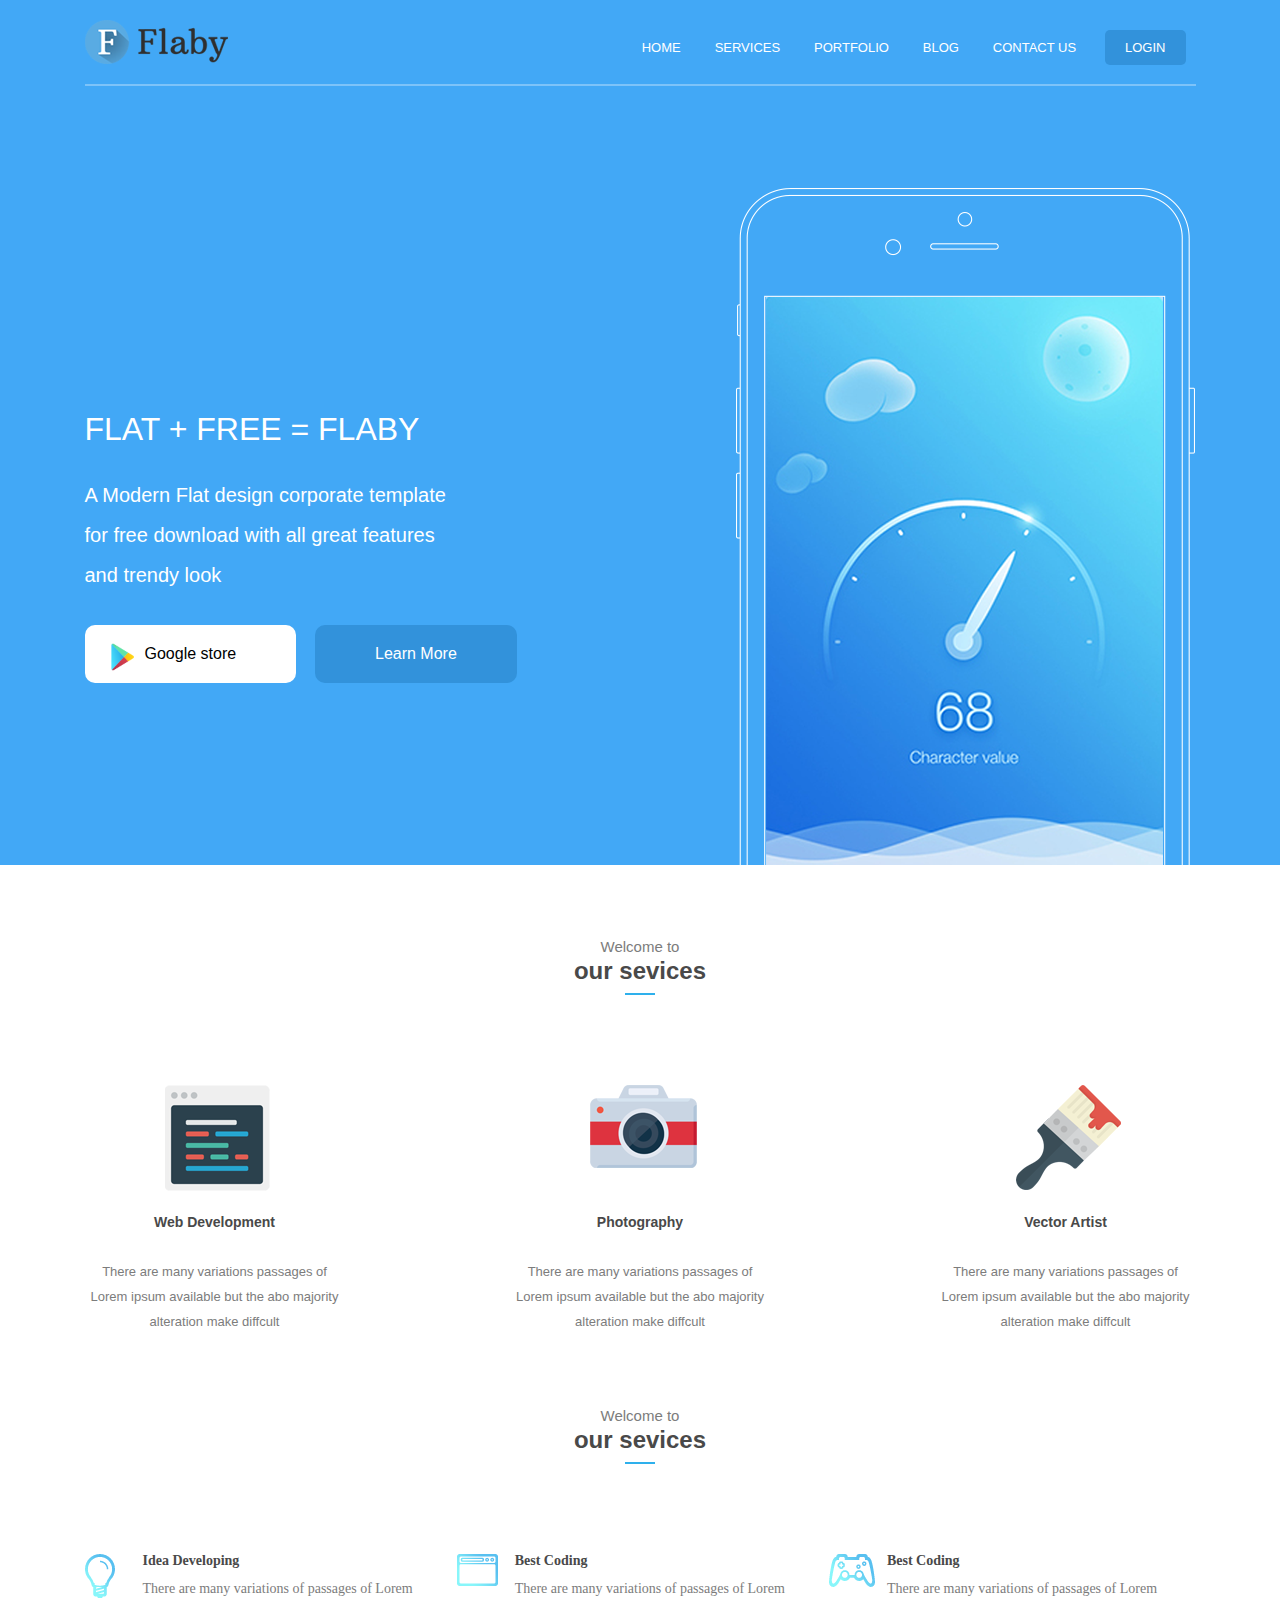
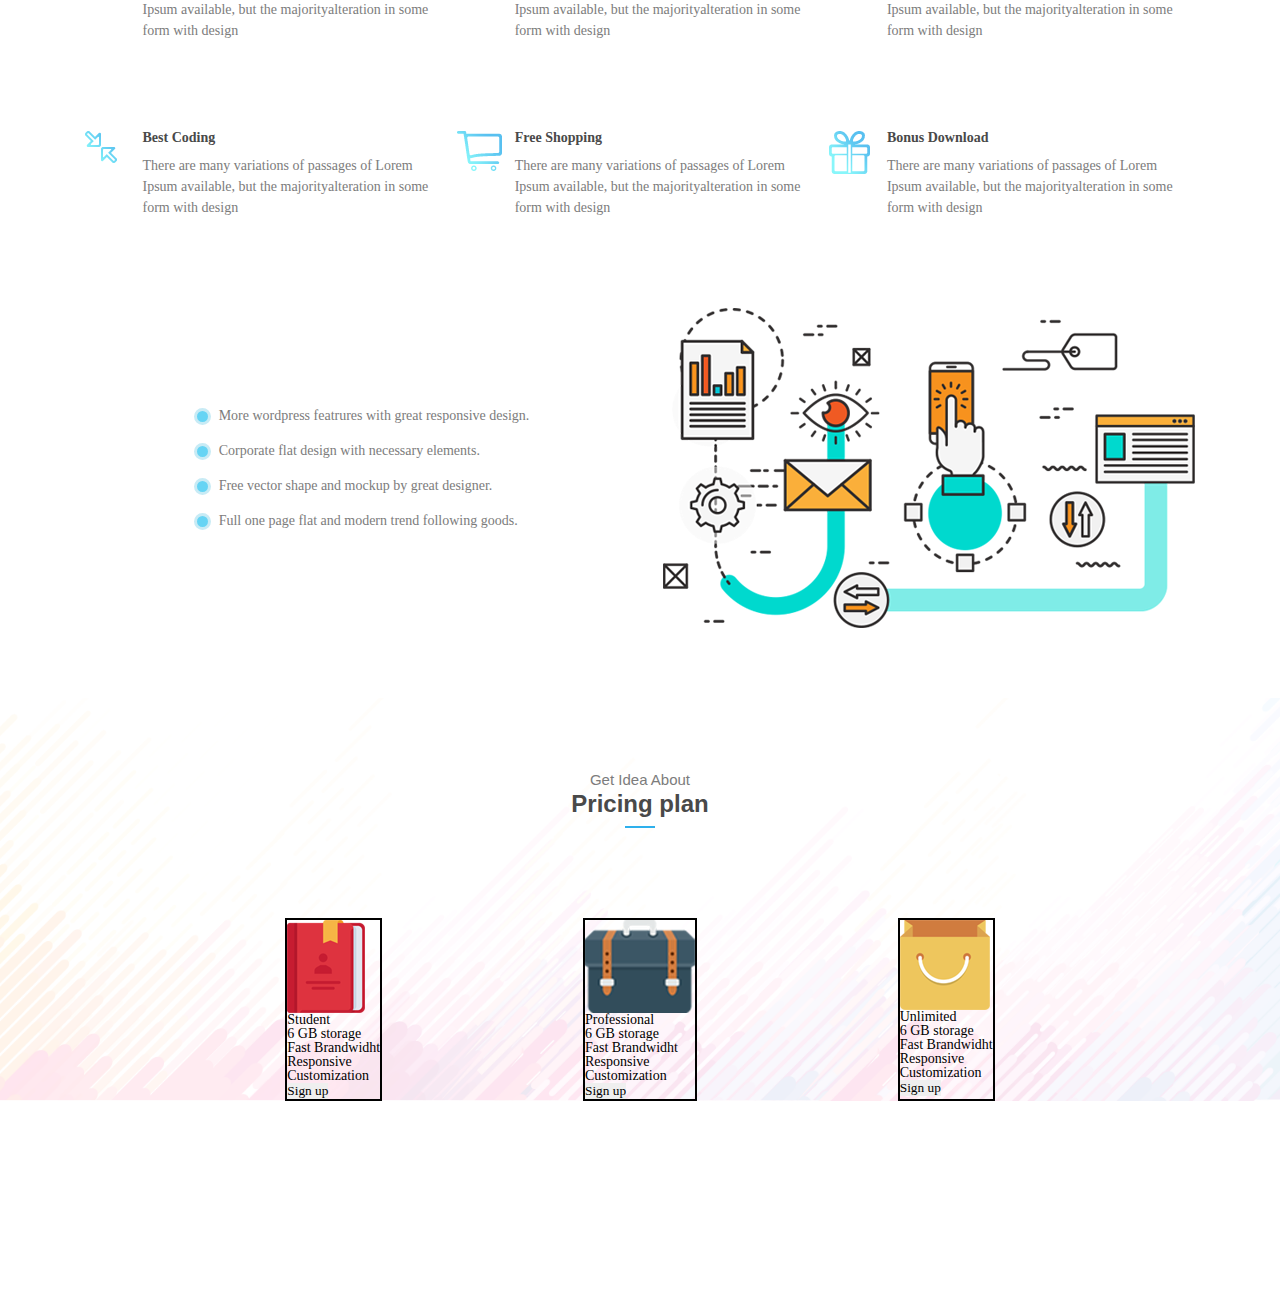
<file: index.html>
<!DOCTYPE html>
<html lang="en">

<head>
    <link href="https://fonts.googleapis.com/css?family=Oswald:300,400,500,600,700" rel="stylesheet">
    <link href="css/reset.css" rel="stylesheet" type="text/css">
    <link href="css/style.css" rel="stylesheet">
    <meta charset="UTF-8">
    <meta name="viewport" content="width=device-width, initial-scale=1.0">
    <title>Flaby</title>
</head>

<body>
    <div class="header">
        <section class="section-container">
            <nav class="main-navigation">
                <img class="main-navigation__logo" src="img\logo.png" alt="Logo">
                <ul class="main-navigation__nav-list">
                    <li class="nav-list__item"><a href="#home">home</a></li>
                    <li class="nav-list__item"><a href="#services">services</a></li>
                    <li class="nav-list__item"><a href="#portfolio">portfolio</a></li>
                    <li class="nav-list__item"><a href="#blog">blog</a></li>
                    <li class="nav-list__item"><a href="#contact">contact us</a></li>
                    <li class="nav-list__item"><button class="item-button">login</button></li>
                </ul>
            </nav>
            <div class="header-container">
                <div class="header-container__info">
                    <h2 class="info__title">Flat + Free = Flaby</h2>
                    <span class="info__text">
                        A Modern Flat design corporate template
                        for free download with all great features
                        and trendy look
                    </span>
                    <button class="info__button-google"><img src="img\googleplay.png">Google store</button>
                    <button class="info__button-learn">Learn More</button>
                </div>
                <div class="header__image">
                    <img class="header__img-phone" src="img\phone.png" alt="" srcset="">
                </div>
            </div>
        </section>
    </div>
    <div class="sevices-block">
        <section class="section-container">
            <div class="sevices-block__header"> Welcome to <strong class="title-style">our sevices</strong></div>
            <div class="sevices-block__line-bottom"></div>
            <div class="sevices-block__offers">
                <div class="sevices-block__offers-icon">
                    <div class="container-img"><img src="img\Layer 72.png" alt=""></div>
                    <h4 class="sevices-block__offers-text-heading">Web Development</h4>
                    <span class="sevices-block__offers-text">There are many variations passages of Lorem ipsum available
                        but the abo majority alteration make diffcult</span>
                </div>
                <div class="sevices-block__offers-icon">
                    <div class="container-img"><img src="img\Layer 73.png" alt=""></div>
                    <h4 class="sevices-block__offers-text-heading">Photography</h4>
                    <span class="sevices-block__offers-text">There are many variations passages of Lorem ipsum available
                        but the abo majority alteration make diffcult</span>
                </div>
                <div class="sevices-block__offers-icon">
                    <div class="container-img"><img src="img\Layer 74.png" alt=""></div>
                    <h4 class="sevices-block__offers-text-heading">Vector Artist</h4>
                    <span class="sevices-block__offers-text">There are many variations passages of Lorem ipsum available
                        but the abo majority alteration make diffcult</span>
                </div>
            </div>
        </section>
    </div>
    <div class="sevices-column">
        <section class="section-container">
            <div class="sevices-block__header"> Welcome to <strong class="title-style">our sevices</strong></div>
            <div class="sevices-block__line-bottom"></div>
            <ul class="sevices-list">
                <li class="sevices-list__item">
                    <img class="icon" src="img\icon.png" alt="">
                    <h4 class="sevices-list__item-header">Idea Developing</h4>
                    <span class="sevices-list__item-text">There are many variations of passages of Lorem Ipsum
                        available, but the majorityalteration in some form with design</span>
                </li>
                <li class="sevices-list__item">
                    <img class="icon" src="img\Browser.png" alt="">
                    <h4 class="sevices-list__item-header">Best Coding</h4>
                    <span class="sevices-list__item-text">There are many variations of passages of Lorem Ipsum
                        available, but the majorityalteration in some form with design</span>
                </li>
                <li class="sevices-list__item">
                    <img class="icon" src="img\Game.png" alt="">
                    <h4 class="sevices-list__item-header">Best Coding</h4>
                    <span class="sevices-list__item-text">There are many variations of passages of Lorem Ipsum
                        available, but the majorityalteration in some form with design</span>
                </li>
                <li class="sevices-list__item">
                    <img class="icon" src="img\ResizeDown.png" alt="">
                    <h4 class="sevices-list__item-header">Best Coding</h4>
                    <span class="sevices-list__item-text">There are many variations of passages of Lorem Ipsum
                        available, but the majorityalteration in some form with design</span>
                </li>
                <li class="sevices-list__item">
                    <img class="icon" src="img\Cart.png" alt="">
                    <h4 class="sevices-list__item-header">Free Shopping</h4>
                    <span class="sevices-list__item-text">There are many variations of passages of Lorem Ipsum
                        available, but the majorityalteration in some form with design</span>
                </li>
                <li class="sevices-list__item">
                    <img class="icon" src="img\Gift.png" alt="">
                    <h4 class="sevices-list__item-header">Bonus Download</h4>
                    <span class="sevices-list__item-text">There are many variations of passages of Lorem Ipsum
                        available, but the majorityalteration in some form with design</span>
                </li>
            </ul>
        </section>
    </div>
    <section class="section-container">
        <div class="block-content">
            <ul class="block-content__list">
                <li class="block-content__list-item">More wordpress featrures with great responsive design.</li>
                <li class="block-content__list-item">Corporate flat design with necessary elements.</li>
                <li class="block-content__list-item">Free vector shape and mockup by great designer.</li>
                <li class="block-content__list-item">Full one page flat and modern trend following goods.</li>
            </ul>
            <img src="img\mockup.png" alt="" class="blok-content__img">
        </div>
    </section>
    <div class="block-price">
        <section class="section-container">
            <div class="sevices-block__header sevices-block__header--with-padding"> Get Idea About <strong
                    class="title-style">Pricing plan</strong></div>
            <div class="sevices-block__line-bottom"></div>
            <div class="sevices-block__offers"></div>
            <div class="block-price__card">
                <ul class="card__column">
                    <li class="card__column-price">
                        <div class="conteiner__column-price-img">
                            <img src="img\Book.png" alt="" class="column-price__icon">
                        </div>
                        <h4 class="column-price__header">Student</h4>
                        <span class="column-price__text"></span>
                        <ul class="column-price__list">
                            <li class="list__feature1">6 GB storage</li>
                            <li class="list__feature2">Fast Brandwidht</li>
                            <li class="list__feature3">Responsive</li>
                            <li class="list__feature4">Customization</li>
                        </ul>
                        <button class="column-price__button">Sign up</button>
                    </li>
                    <li class="card__column-price">
                        <div class="conteiner__column-price-img">
                            <img src="img\bag.png" alt="" class="column-price__icon">
                        </div>
                        <h4 class="column-price__header">Professional</h4>
                        <span class="column-price__text"></span>
                        <ul class="column-price__list">
                            <li class="list__feature1">6 GB storage</li>
                            <li class="list__feature2">Fast Brandwidht</li>
                            <li class="list__feature3">Responsive</li>
                            <li class="list__feature4">Customization</li>
                        </ul>
                        <button class="column-price__button">Sign up</button>
                    </li>
                    <li class="card__column-price">
                        <div class="conteiner__column-price-img">
                            <img src="img\shopping Bag.png" alt="" class="column-price__icon">
                        </div>
                        <h4 class="column-price__header">Unlimited</h4>
                        <span class="column-price__text"></span>
                        <ul class="column-price__list">
                            <li class="list__feature1">6 GB storage</li>
                            <li class="list__feature2">Fast Brandwidht</li>
                            <li class="list__feature3">Responsive</li>
                            <li class="list__feature4">Customization</li>
                        </ul>
                        <button class="column-price__button">Sign up</button>
                    </li>
                </ul>
            </div>
        </section>
    </div>
    <footer class="footer"></footer>
</body>

</html>
</file>
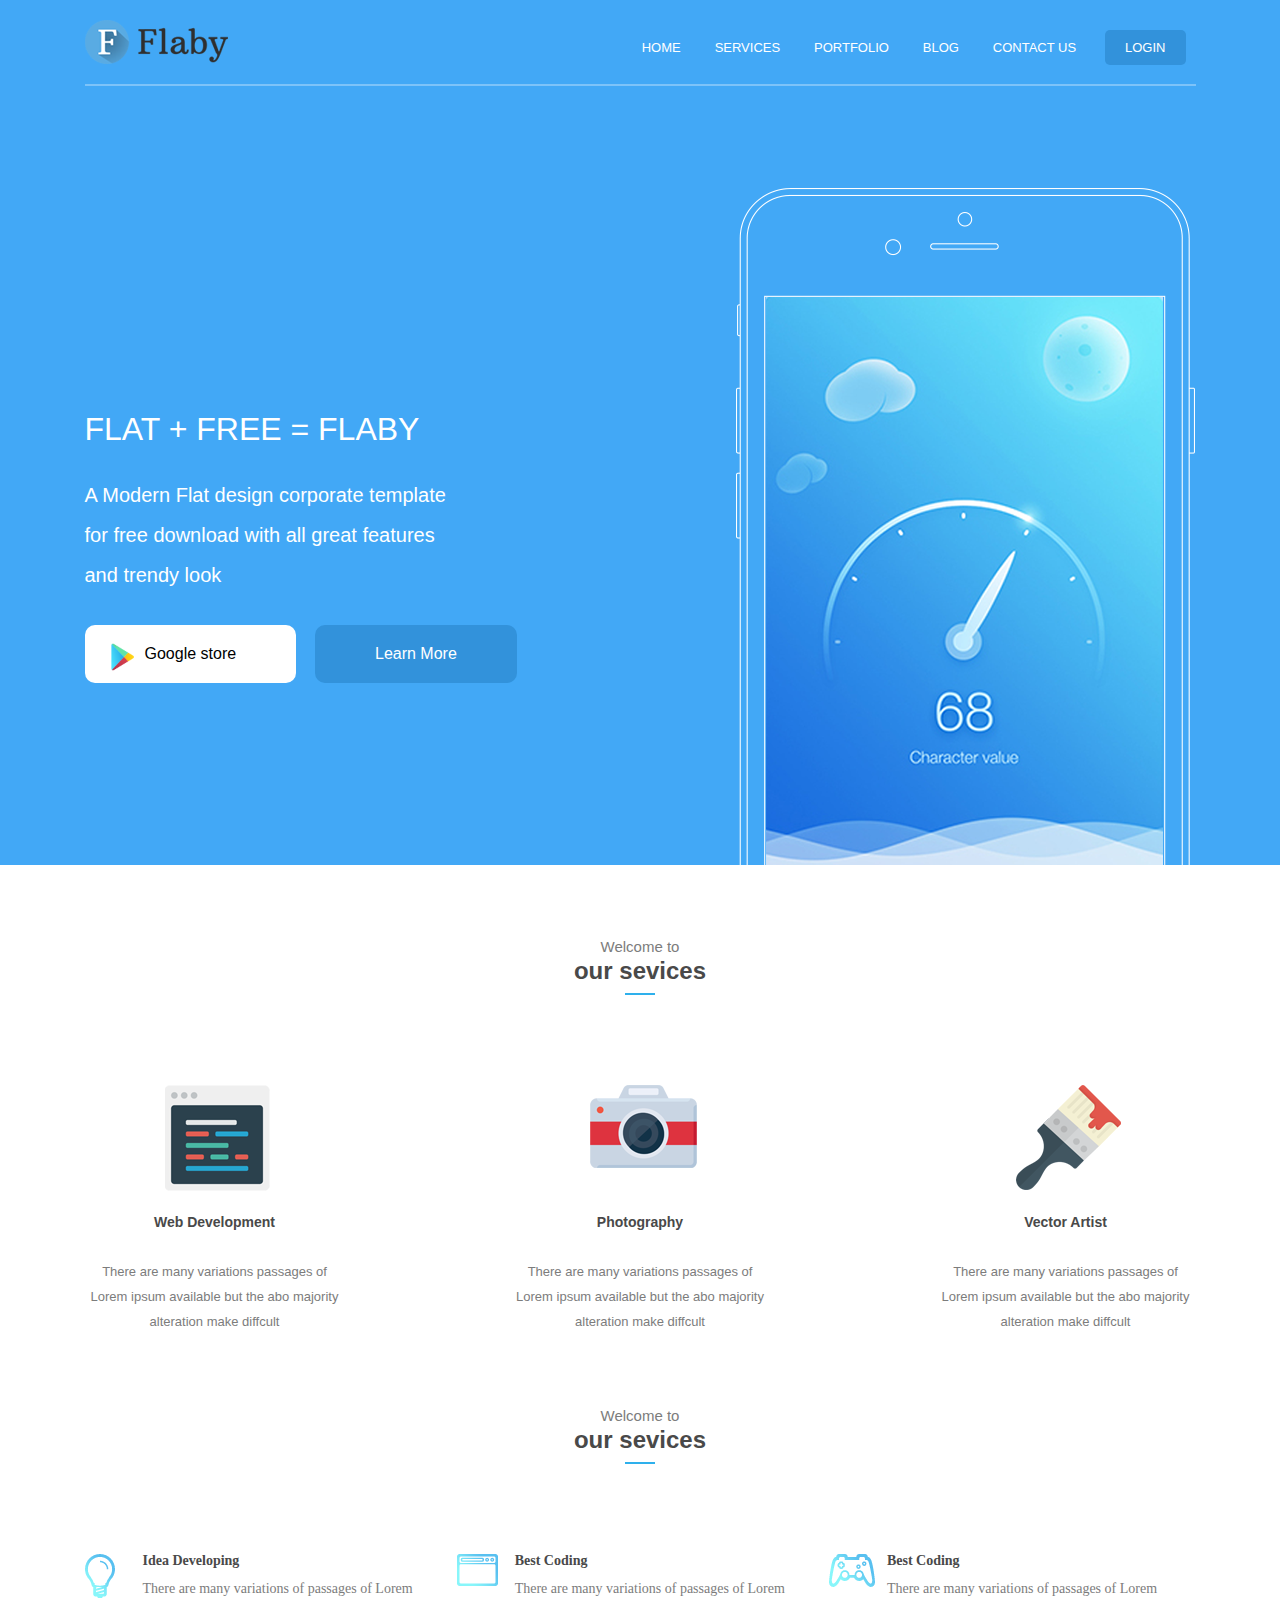
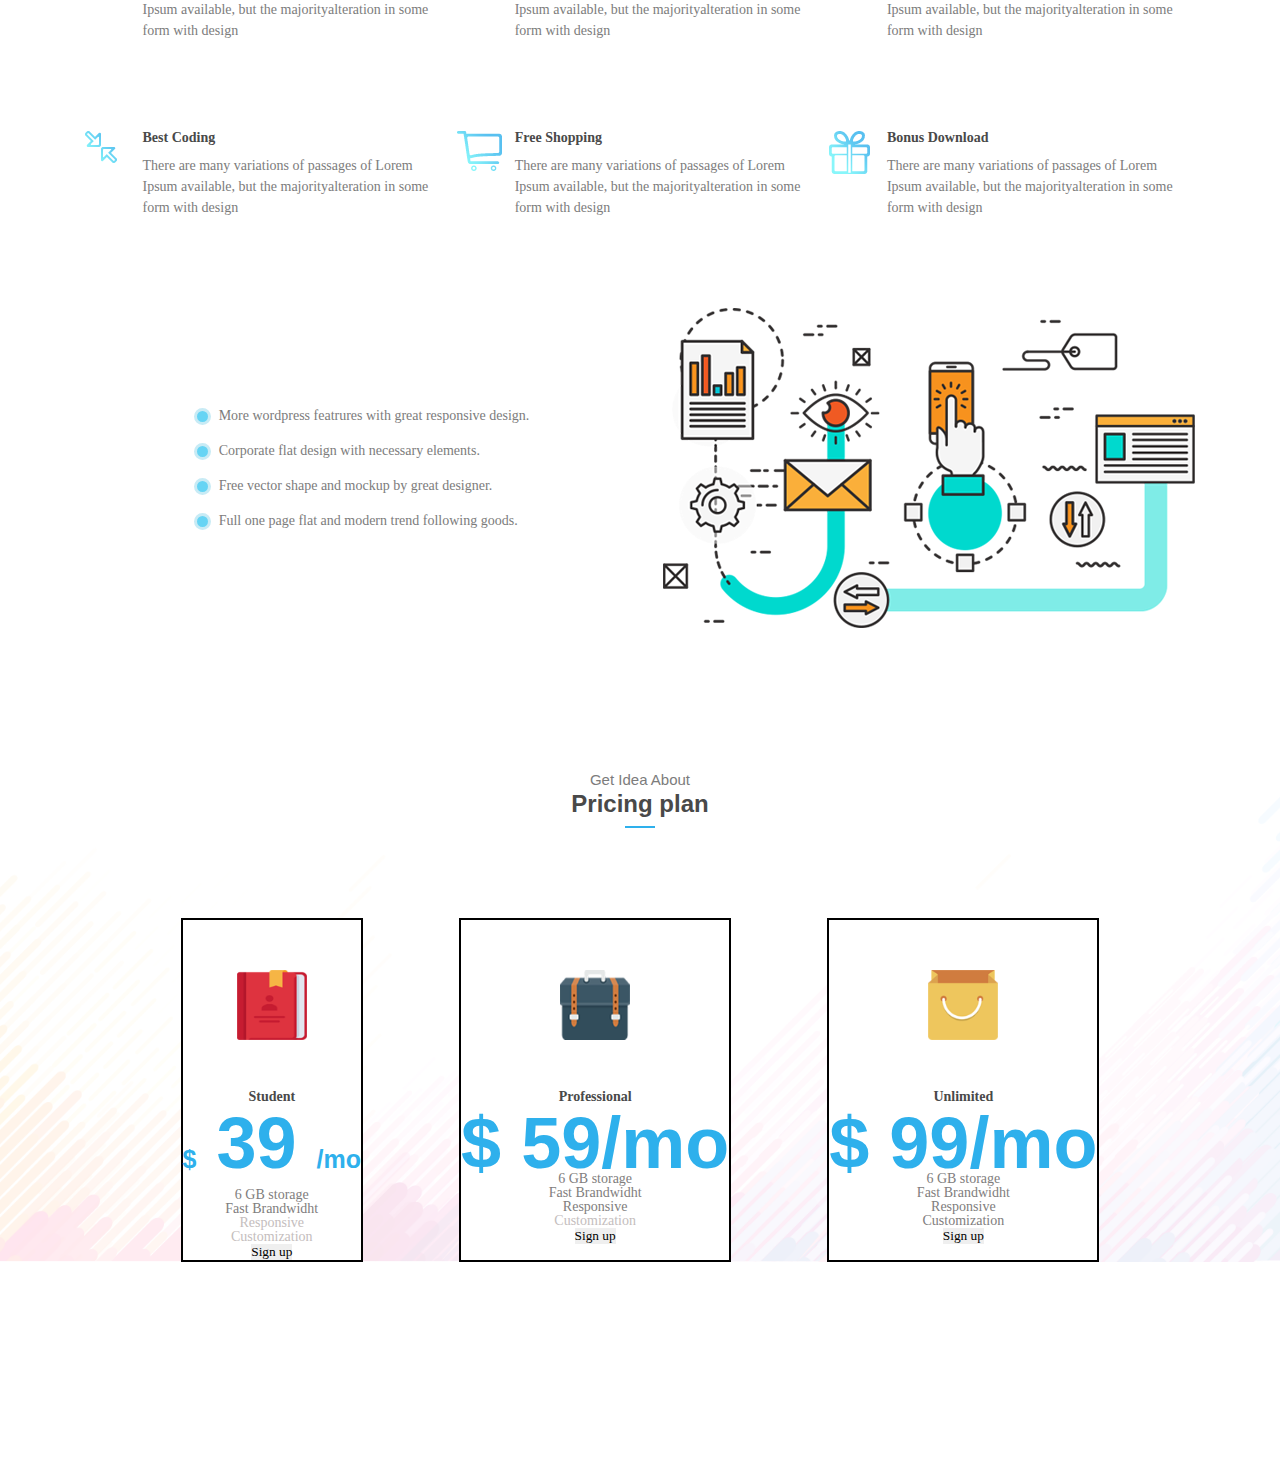
<file: flaby/index.html>
<!DOCTYPE html>
<html lang="en">

<head>
    <link href="https://fonts.googleapis.com/css?family=Oswald:300,400,500,600,700" rel="stylesheet">
    <link href="css/reset.css" rel="stylesheet" type="text/css">
    <link href="css/style.css" rel="stylesheet">
    <meta charset="UTF-8">
    <meta name="viewport" content="width=device-width, initial-scale=1.0">
    <title>Flaby</title>
</head>

<body>
    <div class="header">
        <section class="section-container">
            <nav class="main-navigation">
                <img class="main-navigation__logo" src="img\logo.png" alt="Logo">
                <ul class="main-navigation__nav-list">
                    <li class="nav-list__item"><a href="#home">home</a></li>
                    <li class="nav-list__item"><a href="#services">services</a></li>
                    <li class="nav-list__item"><a href="#portfolio">portfolio</a></li>
                    <li class="nav-list__item"><a href="#blog">blog</a></li>
                    <li class="nav-list__item"><a href="#contact">contact us</a></li>
                    <li class="nav-list__item"><button class="item-button">login</button></li>
                </ul>
            </nav>
            <div class="header-container">
                <div class="header-container__info">
                    <h2 class="info__title">Flat + Free = Flaby</h2>
                    <span class="info__text">
                        A Modern Flat design corporate template
                        for free download with all great features
                        and trendy look
                    </span>
                    <button class="info__button-google"><img src="img\googleplay.png">Google store</button>
                    <button class="info__button-learn">Learn More</button>
                </div>
                <div class="header__image">
                    <img class="header__img-phone" src="img\phone.png" alt="" srcset="">
                </div>
            </div>
        </section>
    </div>
    <div class="sevices-block">
        <section class="section-container">
            <div class="sevices-block__header"> Welcome to <strong class="title-style">our sevices</strong></div>
            <div class="sevices-block__line-bottom"></div>
            <div class="sevices-block__offers">
                <div class="sevices-block__offers-icon">
                    <div class="container-img"><img src="img\Layer 72.png" alt=""></div>
                    <h4 class="sevices-block__offers-text-heading">Web Development</h4>
                    <span class="sevices-block__offers-text">There are many variations passages of Lorem ipsum available
                        but the abo majority alteration make diffcult</span>
                </div>
                <div class="sevices-block__offers-icon">
                    <div class="container-img"><img src="img\Layer 73.png" alt=""></div>
                    <h4 class="sevices-block__offers-text-heading">Photography</h4>
                    <span class="sevices-block__offers-text">There are many variations passages of Lorem ipsum available
                        but the abo majority alteration make diffcult</span>
                </div>
                <div class="sevices-block__offers-icon">
                    <div class="container-img"><img src="img\Layer 74.png" alt=""></div>
                    <h4 class="sevices-block__offers-text-heading">Vector Artist</h4>
                    <span class="sevices-block__offers-text">There are many variations passages of Lorem ipsum available
                        but the abo majority alteration make diffcult</span>
                </div>
            </div>
        </section>
    </div>
    <div class="sevices-column">
        <section class="section-container">
            <div class="sevices-block__header"> Welcome to <strong class="title-style">our sevices</strong></div>
            <div class="sevices-block__line-bottom"></div>
            <ul class="sevices-list">
                <li class="sevices-list__item">
                    <img class="icon" src="img\icon.png" alt="">
                    <h4 class="sevices-list__item-header">Idea Developing</h4>
                    <span class="sevices-list__item-text">There are many variations of passages of Lorem Ipsum
                        available, but the majorityalteration in some form with design</span>
                </li>
                <li class="sevices-list__item">
                    <img class="icon" src="img\Browser.png" alt="">
                    <h4 class="sevices-list__item-header">Best Coding</h4>
                    <span class="sevices-list__item-text">There are many variations of passages of Lorem Ipsum
                        available, but the majorityalteration in some form with design</span>
                </li>
                <li class="sevices-list__item">
                    <img class="icon" src="img\Game.png" alt="">
                    <h4 class="sevices-list__item-header">Best Coding</h4>
                    <span class="sevices-list__item-text">There are many variations of passages of Lorem Ipsum
                        available, but the majorityalteration in some form with design</span>
                </li>
                <li class="sevices-list__item">
                    <img class="icon" src="img\ResizeDown.png" alt="">
                    <h4 class="sevices-list__item-header">Best Coding</h4>
                    <span class="sevices-list__item-text">There are many variations of passages of Lorem Ipsum
                        available, but the majorityalteration in some form with design</span>
                </li>
                <li class="sevices-list__item">
                    <img class="icon" src="img\Cart.png" alt="">
                    <h4 class="sevices-list__item-header">Free Shopping</h4>
                    <span class="sevices-list__item-text">There are many variations of passages of Lorem Ipsum
                        available, but the majorityalteration in some form with design</span>
                </li>
                <li class="sevices-list__item">
                    <img class="icon" src="img\Gift.png" alt="">
                    <h4 class="sevices-list__item-header">Bonus Download</h4>
                    <span class="sevices-list__item-text">There are many variations of passages of Lorem Ipsum
                        available, but the majorityalteration in some form with design</span>
                </li>
            </ul>
        </section>
    </div>
    <section class="section-container">
        <div class="block-content">
            <ul class="block-content__list">
                <li class="block-content__list-item">More wordpress featrures with great responsive design.</li>
                <li class="block-content__list-item">Corporate flat design with necessary elements.</li>
                <li class="block-content__list-item">Free vector shape and mockup by great designer.</li>
                <li class="block-content__list-item">Full one page flat and modern trend following goods.</li>
            </ul>
            <img src="img\mockup.png" alt="" class="blok-content__img">
        </div>
    </section>
    <div class="block-price">
        <section class="section-container">
            <div class="sevices-block__header sevices-block__header--with-padding"> Get Idea About <strong
                    class="title-style">Pricing plan</strong></div>
            <div class="sevices-block__line-bottom"></div>
            <div class="sevices-block__offers"></div>
            <div class="block-price__card">
                <ul class="card__column">
                    <li class="card__column-price">
                        <div class="conteiner__column-price-img">
                            <img src="img\Book.png" alt="" class="column-price__icon">
                        </div>
                        <h4 class="column-price__header">Student</h4>
                        <div class="column-price__text">
                            <div class="dollar"> &#36; </div> 
                            <div class="number">39</div> 
                            <div class="mo">/mo</div>
                        </div>
                        <ul class="column-price__list">
                            <li class="list__feature1">6 GB storage</li>
                            <li class="list__feature2">Fast Brandwidht</li>
                            <li class="list__feature3" id="gray">Responsive</li>
                            <li class="list__feature4" id="gray">Customization</li>
                        </ul>
                        <button class="column-price__button">Sign up</button>
                    </li>
                    <li class="card__column-price">
                        <div class="conteiner__column-price-img">
                            <img src="img\bag.png" alt="" class="column-price__icon">
                        </div>
                        <h4 class="column-price__header">Professional</h4>
                        <span class="column-price__text">&#36; 59/mo</span>
                        <ul class="column-price__list">
                            <li class="list__feature1">6 GB storage</li>
                            <li class="list__feature2">Fast Brandwidht</li>
                            <li class="list__feature3">Responsive</li>
                            <li class="list__feature4" id="gray">Customization</li>
                        </ul>
                        <button class="column-price__button">Sign up</button>
                    </li>
                    <li class="card__column-price">
                        <div class="conteiner__column-price-img">
                            <img src="img\shopping Bag.png" alt="" class="column-price__icon">
                        </div>
                        <h4 class="column-price__header">Unlimited</h4>
                        <span class="column-price__text">&#36; 99/mo</span>
                        <ul class="column-price__list">
                            <li class="list__feature1">6 GB storage</li>
                            <li class="list__feature2">Fast Brandwidht</li>
                            <li class="list__feature3">Responsive</li>
                            <li class="list__feature4">Customization</li>
                        </ul>
                        <button class="column-price__button">Sign up</button>
                    </li>
                </ul>
            </div>
        </section>
    </div>
    <footer class="footer"></footer>
</body>

</html>
</file>
<file: css/style.css>
.header {
   font-family: Arial, Helvetica, sans-serif;
   height: 865px;
   overflow: hidden;
   background-color: #42a8f6;
}
.section-container {
   margin: 0 auto;
   max-width: 1111px;
}
.main-navigation {
   display: flex;
   border-bottom: 2px solid #ffffff50;
   justify-content: space-between;
   width: 100%;
}

.main-navigation__logo {
   padding: 20px 150px 20px 0;
   display: inline;
}

.main-navigation__nav-list {
   display: inline-block;
   text-transform: uppercase;
   text-align: right;
   padding-top: 20px;
}
.nav-list__item {
   display: inline;
}
.nav-list__item > a {
   color: #ffff;
   margin: 10px;
   font-size: 13px;
   text-decoration: none;
   padding: 5px;
}

.item-button {
   text-transform: uppercase;
   background: #237cc083;
   color: #ffff;
   margin: 10px;
   padding: 10px 20px;
   font-size: 13px;
   text-decoration: none;
   border-radius: 5px;
}

.header-container {
   justify-content: space-between;
   display: flex;
}
.header-container__info {
   align-self: center;
   text-align: left;
   color: #ffff;
}
.info__title {
   text-transform: uppercase;
   font-size: 32px;
}
.info__text {
   line-height: 40px;
   padding: 30px 0;
   display: block;
   font-size: 20px;
   max-width: 386px;
}

.info__button-google img {
   top: 16px;
   left: 22px;
   position: absolute;
   width: 30px;
   height: 32px;
}

.info__button-google:hover,
.info__button-learn:hover {
   box-shadow: 0 5px 15px rgba(0, 0, 0, 0.3);
}

.info__button-google,
.info__button-learn {
   font-size: 16px;
   position: relative;
   background-color: #ffff;
   border-radius: 10px;
   padding: 20px 60px;
}

.info__button-google {
   margin-right: 15px;
}
.info__button-learn {
   color: #ffff;
   background: #237cc083;
}
.header__image {
   position: relative;
   top: 100px;
}

.sevices-block__header {
   font: 400 18px/24px "Roboto Slab", Arial, serif;
   text-align: center;
   display: block;
   margin-top: 70px;
   color: #7c7c7c;
   font-size: 15px;
}

.sevices-block__header--with-padding {
   padding-top: 70px;
}

.sevices-block__offers {
   display: flex;
   justify-content: space-between;
   font-family: Arial, Helvetica, sans-serif;
   overflow: hidden;
   background-color: #ffff;
   margin-top: 90px;
}

.title-style {
   color: #494949;
   display: block;
   font-size: 24px;
}

.sevices-block__line-bottom {
   width: 30px;
   border-bottom: 2px solid #2eb0ec;
   margin-top: 10px;
   margin-right: auto;
   margin-left: auto;
   margin-bottom: 90px;
}

.sevices-list {
   display: flex;
   flex-wrap: wrap;
   justify-content: space-between;
}

.sevices-list__item {
   position: relative;
   padding-left: 58px;
   width: 33%;
}

.icon {
   position: absolute;
   left: 0;
}

.sevices-block__offers-icon {
   text-align: center;
}

.sevices-block__offers-text-heading {
   margin: 30px 0;
   color: #494949;
   font-weight: bold;
}

.container-img {
   width: 100px;
   height: 100px;
   display: inline-block;
}

.sevices-block__offers-text {
   display: block;
   line-height: 25px;
   max-width: 260px;
   color: #7c7c7c;
   font-size: 13px;
}

.sevices-list__item-header {
   color: #494949;
   font-weight: bold;
   margin-bottom: 10px;
}

.sevices-list__item-text {
   display: block;
   color: rgb(124, 124, 124);
   font-size: 14px;
   line-height: 1.5;
   margin-bottom: 90px;
}

.block-content {
   display: flex;
   justify-content: space-between;
}

.block-content__list {
   display: block;
   margin: auto;
   line-height: 2.5em;
   color: rgb(124, 124, 124);
}

.block-content__list-item {
   position: relative;
}

.block-content__list-item::before {
   position: absolute;
   content: "";
   width: 17px;
   height: 17px;
   border-radius: 50%;
   background-color: #66d4f4;
   top: 10px;
   left: -25px;
   border: 3px solid #c8ebf5;
}

.block-price {
   background-image: url(../img/pricing-bg.png);
   background-position: bottom center;
   background-repeat: no-repeat;
   background-size: 100%;
}

.block-price__card {
}

.card__column {
   display: flex;
   justify-content: space-evenly;
}

.card__column-price {
   display: inline-block;
   border: 2px solid black;
}

.footer {
   height: 200px;
}

/* .list__feature1,
.list__feature2,
.list__feature3,
.list__feature4 {
   display: block;
} */
</file>
<file: flaby/css/style.css>
.header {
   font-family: Arial, Helvetica, sans-serif;
   height: 865px;
   overflow: hidden;
   background-color: #42a8f6;
}
.section-container {
   margin: 0 auto;
   max-width: 1111px;
}
.main-navigation {
   display: flex;
   border-bottom: 2px solid #ffffff50;
   justify-content: space-between;
   width: 100%;
}

.main-navigation__logo {
   padding: 20px 150px 20px 0;
   display: inline;
}

.main-navigation__nav-list {
   display: inline-block;
   text-transform: uppercase;
   text-align: right;
   padding-top: 20px;
}
.nav-list__item {
   display: inline;
}
.nav-list__item > a {
   color: #ffff;
   margin: 10px;
   font-size: 13px;
   text-decoration: none;
   padding: 5px;
}

.item-button {
   text-transform: uppercase;
   background: #237cc083;
   color: #ffff;
   margin: 10px;
   padding: 10px 20px;
   font-size: 13px;
   text-decoration: none;
   border-radius: 5px;
}

.header-container {
   justify-content: space-between;
   display: flex;
}
.header-container__info {
   align-self: center;
   text-align: left;
   color: #ffff;
}
.info__title {
   text-transform: uppercase;
   font-size: 32px;
}
.info__text {
   line-height: 40px;
   padding: 30px 0;
   display: block;
   font-size: 20px;
   max-width: 386px;
}

.info__button-google img {
   top: 16px;
   left: 22px;
   position: absolute;
   width: 30px;
   height: 32px;
}

.info__button-google:hover,
.info__button-learn:hover {
   box-shadow: 0 5px 15px rgba(0, 0, 0, 0.3);
}

.info__button-google,
.info__button-learn {
   font-size: 16px;
   position: relative;
   background-color: #ffff;
   border-radius: 10px;
   padding: 20px 60px;
}

.info__button-google {
   margin-right: 15px;
}
.info__button-learn {
   color: #ffff;
   background: #237cc083;
}
.header__image {
   position: relative;
   top: 100px;
}

.sevices-block__header {
   font: 400 18px/24px "Roboto Slab", Arial, serif;
   text-align: center;
   display: block;
   margin-top: 70px;
   color: #7c7c7c;
   font-size: 15px;
}

.sevices-block__header--with-padding {
   padding-top: 70px;
}

.sevices-block__offers {
   display: flex;
   justify-content: space-between;
   font-family: Arial, Helvetica, sans-serif;
   overflow: hidden;
   background-color: #ffff;
   margin-top: 90px;
}

.title-style {
   color: #494949;
   display: block;
   font-size: 24px;
}

.sevices-block__line-bottom {
   width: 30px;
   border-bottom: 2px solid #2eb0ec;
   margin-top: 10px;
   margin-right: auto;
   margin-left: auto;
   margin-bottom: 90px;
}

.sevices-list {
   display: flex;
   flex-wrap: wrap;
   justify-content: space-between;
}

.sevices-list__item {
   position: relative;
   padding-left: 58px;
   width: 33%;
}

.icon {
   position: absolute;
   left: 0;
}

.sevices-block__offers-icon {
   text-align: center;
}

.sevices-block__offers-text-heading {
   margin: 30px 0;
   color: #494949;
   font-weight: bold;
}

.container-img {
   width: 100px;
   height: 100px;
   display: inline-block;
}

.sevices-block__offers-text {
   display: block;
   line-height: 25px;
   max-width: 260px;
   color: #7c7c7c;
   font-size: 13px;
}

.sevices-list__item-header {
   color: #494949;
   font-weight: bold;
   margin-bottom: 10px;
}

.sevices-list__item-text {
   display: block;
   color: rgb(124, 124, 124);
   font-size: 14px;
   line-height: 1.5;
   margin-bottom: 90px;
}

.block-content {
   display: flex;
   justify-content: space-between;
}

.block-content__list {
   display: block;
   margin: auto;
   line-height: 2.5em;
   color: rgb(124, 124, 124);
}

.block-content__list-item {
   position: relative;
}

.block-content__list-item::before {
   position: absolute;
   content: "";
   width: 17px;
   height: 17px;
   border-radius: 50%;
   background-color: #66d4f4;
   top: 10px;
   left: -25px;
   border: 3px solid #c8ebf5;
}

.block-price {
   background-image: url(../img/pricing-bg.png);
   background-position: bottom center;
   background-repeat: no-repeat;
   background-size: 100%;
}

.card__column {
   display: flex;
   justify-content: space-evenly;
}

.card__column-price {
   display: inline-block;
   border: 2px solid black;
   text-align: center;
   background-color: white;
}

.column-price__icon {
   margin: 50px;
   width: 70px;
   height: 70px;
}

.column-price__header {
   color: #494949;
   font-weight: bold;
   margin-bottom: 10px;
}

.column-price__text {
   font: 700 72px/58px Raleway,Arial,sans-serif;
   color: #2eb0ec;
}

.dollar,
.number,
.mo {
   display: inline-block;
}

.dollar {
   font-size: 25px;
}

.number {

}

.mo {
   font-size: 25px;
}

.column-price__list {
   color: rgb(128, 125, 125);
}

.column-price__list #gray {
   color: rgb(196, 189, 189);
}

.footer {
   height: 200px;
}
</file>
